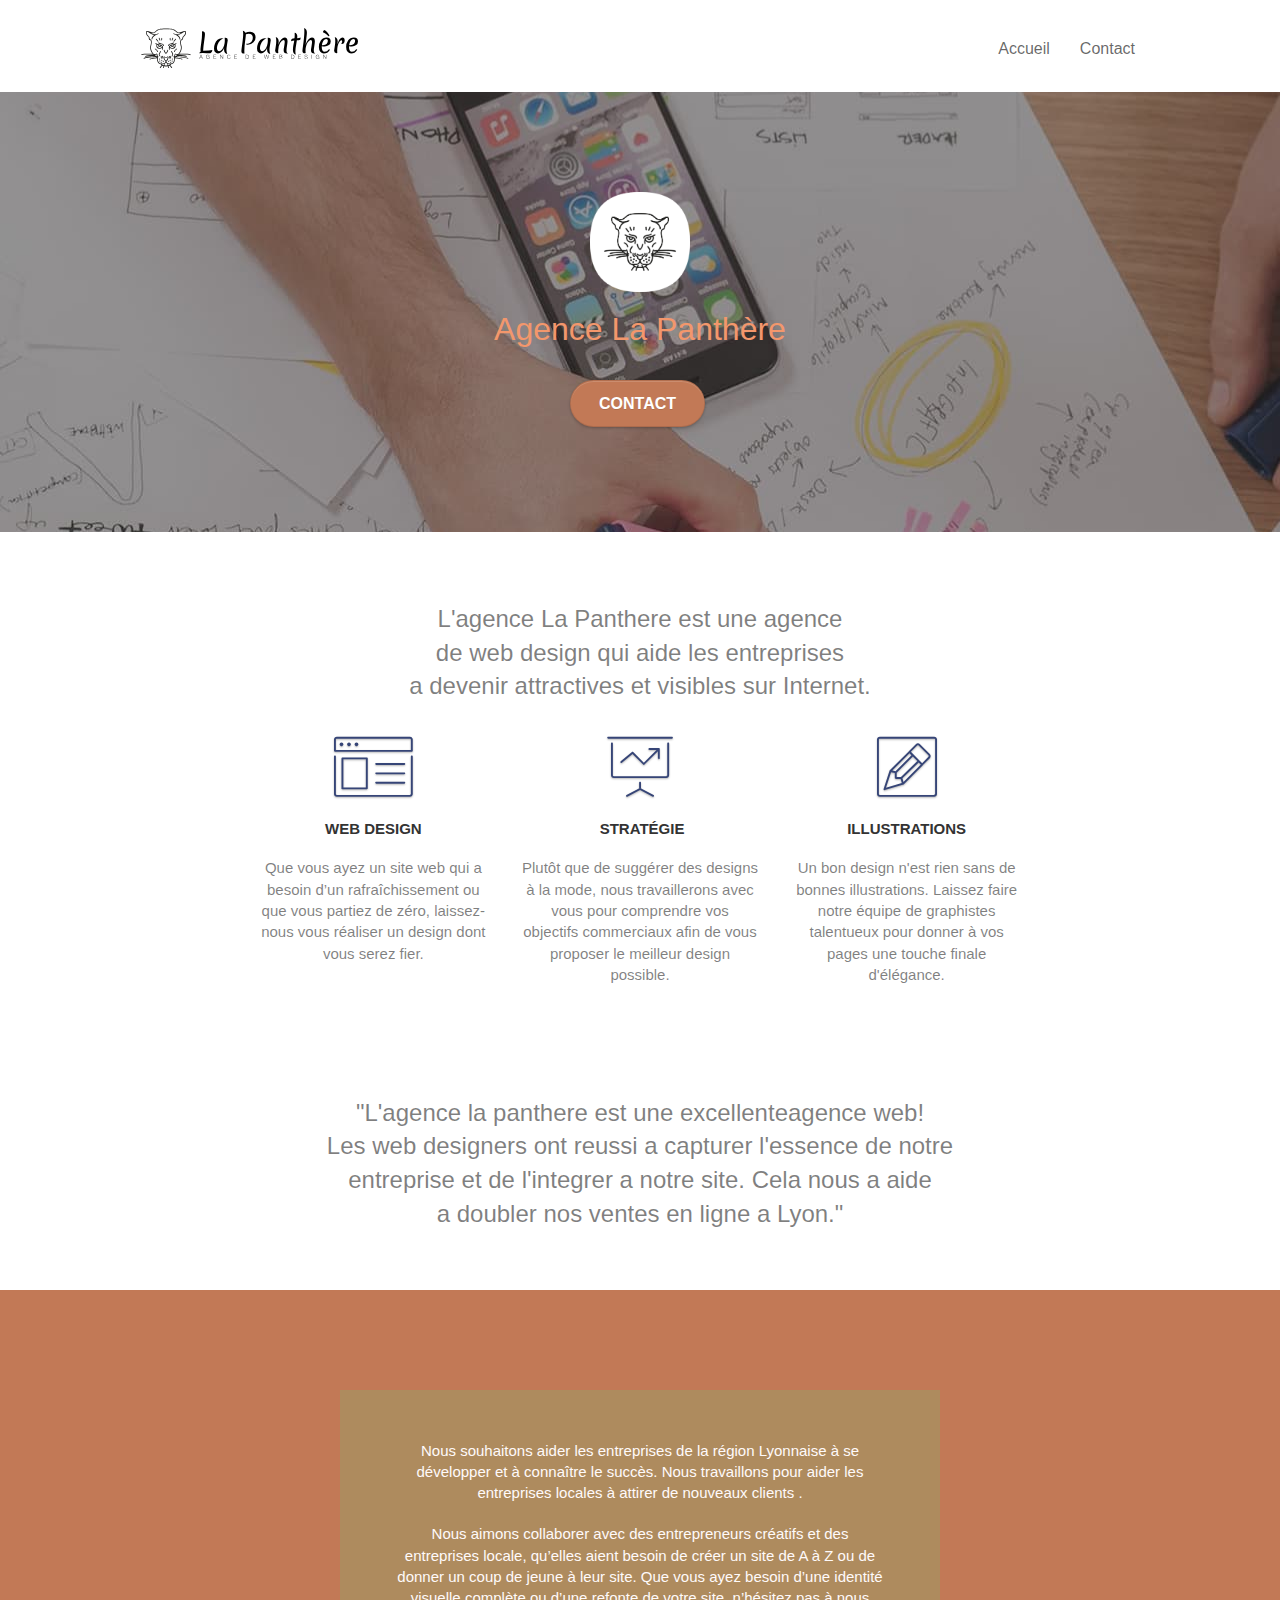
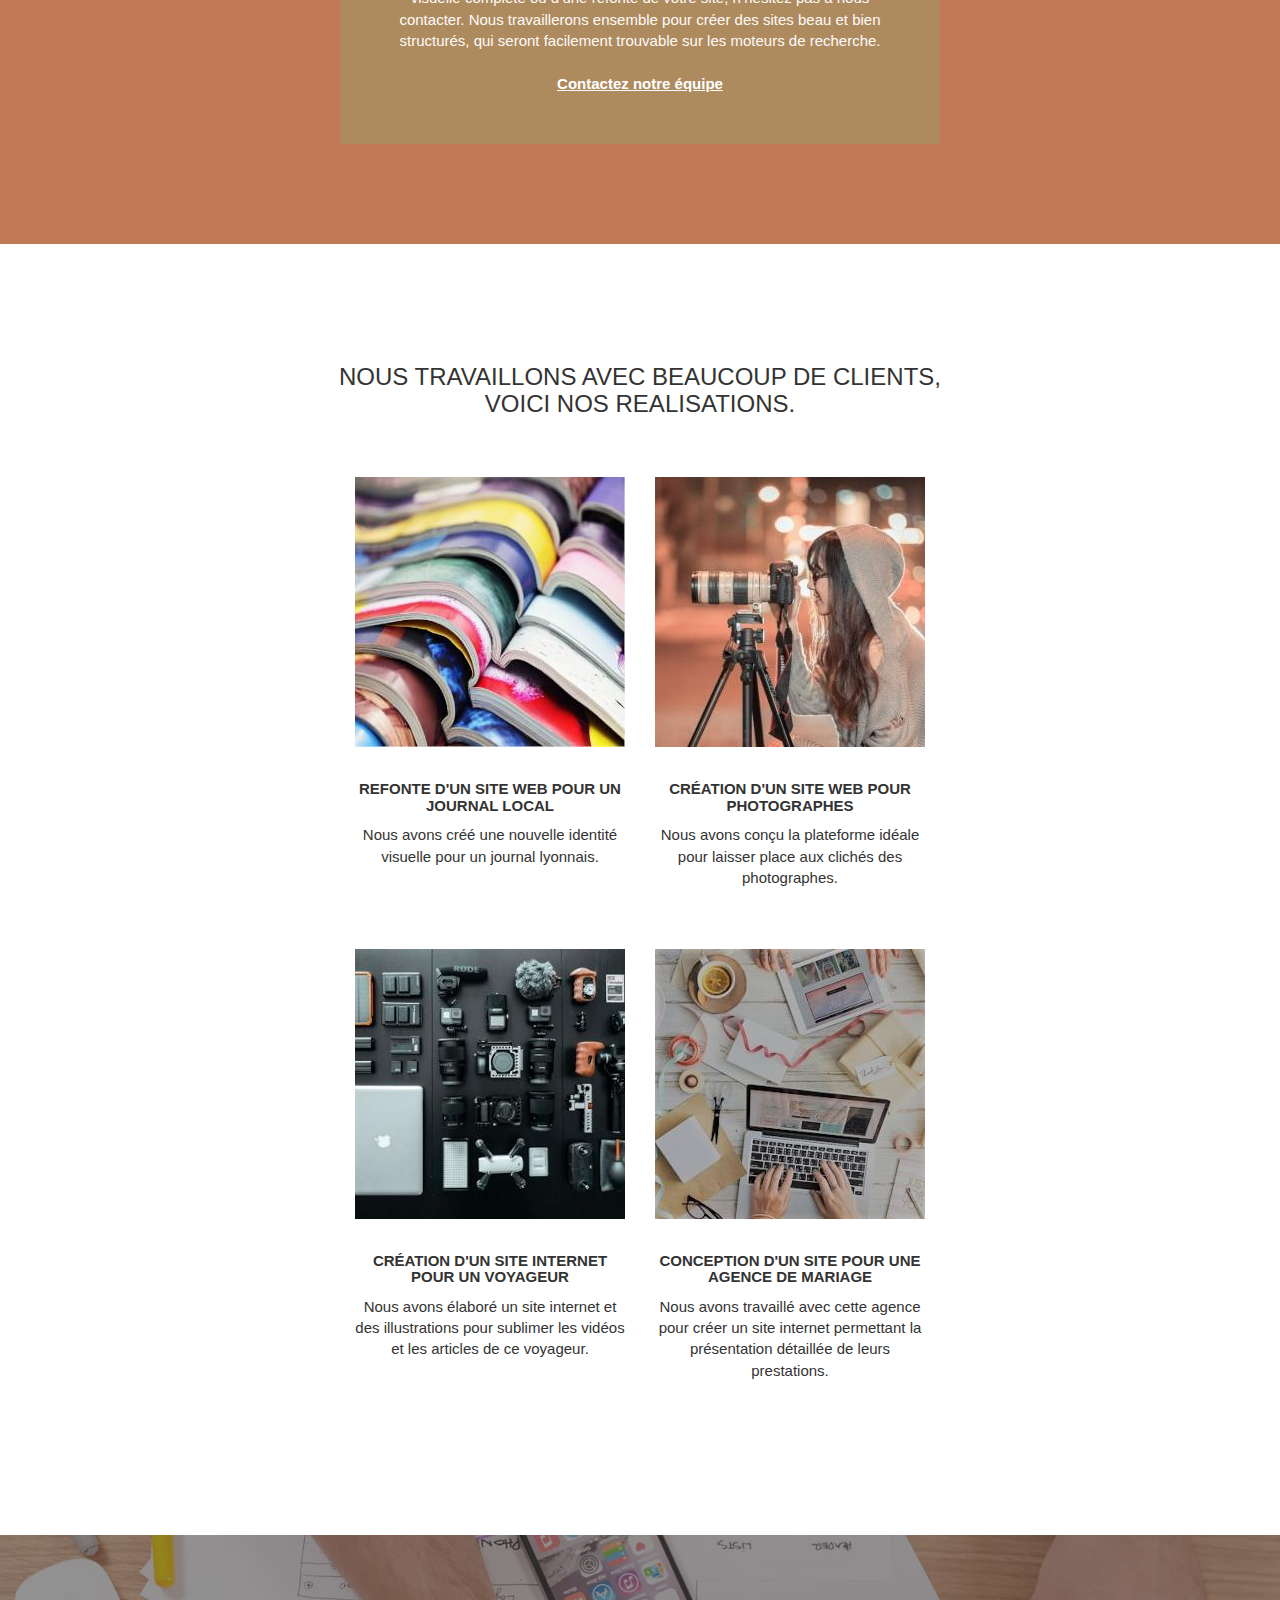
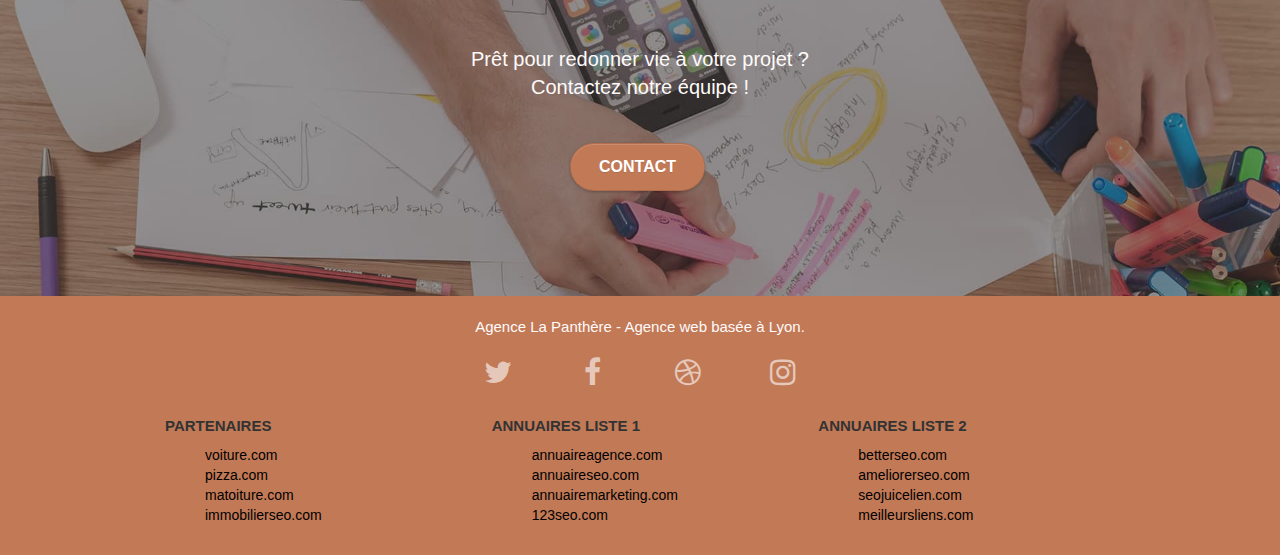
<file: index.html>
<!doctype html>
<html lang="fr">


<head>
	<title>La Panthère </title>
	<!--Meta Description-->
	<meta name="description" content="La Panthère est une entreprise de web design basée à Lyon.">
	<meta name="robots" content="all">
	<link rel="canonical" href="https://yilamad.github.io/yiP04lapanthere.io/">
	<meta charset="utf-8">
	<meta name="keywords" content="agence web design, Lyon ">
	<meta name="description" content="">
	<meta name="viewport" content="width=device-width, initial-scale=1.0, viewport-fit=cover">
	<link rel="shortcut icon" type="image/png" href="favicon.jpg">

	<link rel="stylesheet" type="text/css" href="./css/bootstrap.css">
	<link rel="stylesheet" type="text/css" href="style.css">
	<link rel="stylesheet" type="text/css" href="./css/font-awesome.css">
	<link rel="stylesheet" type="text/css" href="./css/et-line.css">


	<script src="./js/jquery-2.1.0.min.js"></script>
	<script src="./js/bootstrap.min.js" defer></script>
	<script src="./js/blocs.min.js" defer></script>
	<script src="./js/jquery.touchSwipe.js" defer></script>
	<script src="./js/gmaps.js"></script>

	<title>.</title>


	<!-- Analytics -->

	<!-- Analytics END -->

</head>

<body>
	<!-- Principal conteneur -->
	<main class="page-container">

		<!-- bloc-0 -->
		<section class="bloc bgc-white l-bloc " id="bloc-0">
			<div class="container bloc-sm">

				<nav class="navbar row">
					<div class="navbar-header">

						<a class="navbar-brand" href="https://yilamad.github.io/yiP04lapanthere.io/page2.html"><img
								src="img/agence-la-panthere-monochrome.svg" alt="agence web design, Lyon"
								height="40" /></a>

						<button id="nav-toggle" type="button" class="ui-navbar-toggle navbar-toggle"
							data-toggle="collapse" data-target=".navbar-1">
							<span class="sr-only">Toggle navigation</span><span class="icon-bar"></span><span
								class="icon-bar"></span><span class="icon-bar"></span>
						</button>
					</div>
					<div class="collapse navbar-collapse navbar-1 special-dropdown-nav">
						<ul class="site-navigation nav navbar-nav">
							<li>
								<a href="index.html">Accueil</a>
							</li>
							<li>
							</li>
							<li>
								<a href="page2.html">Contact</a>
							</li>
						</ul>
					</div>
				</nav>
			</div>
		</section>
		<!-- bloc-0 END -->

		<!-- bloc-1-presentation -->
		<section class="bloc bgc-dark-slate-blue bg-banniere d-bloc bg-t-edge bloc-bg-texture texture-paper b-parallax"
			id="bloc-1-hero">

			<div class="container bloc-lg">
				<div class="row tight-width-whitespace">
					<div class="col-sm-12">

						<img src="img/logo.png" class="center-block image-resize-mode" width="100"
							alt="Logo La Panthère" />
						<h1 class="text-center hero-bloc-text tc-white ">
							Agence La Panthère
						</h1>
						<div class="text-center">
							<a href="page2.html" class="btn btn-lg btn-clean btn-rd cta-hero btn-atomic-tangerine"
								id="cta-hero">Contact</a>
						</div>
					</div>
				</div>
			</div>
		</section>
		<!-- bloc-1-presentation END -->

		<!-- bloc-2-services -->
		<section class="bloc bgc-white l-bloc" id="bloc-2-services">
			<div class="container bloc-md">
				<div class="row">
					<div class="col-sm-12 text-center">
						<h2 class="img-replacement">L'agence La Panthere est une agence<br>
							de web design qui aide
							les entreprises<br> a devenir attractives et visibles sur Internet.</h2>

					</div>
				</div>
				<div class="row voffset-lg med-width-whitespace">
					<div class="col-sm-4">
						<div class="text-center">
							<span class="et-icon-browser sm-shadow icon-dark-slate-blue icons icon-lg"></span>
						</div>
						<h3 class="mg-md text-center">
							Web design
						</h3>
						<p class="text-center ">
							Que vous ayez un site web qui a besoin d&rsquo;un rafraîchissement ou que vous partiez de
							zéro, laissez-nous vous réaliser un design dont vous serez fier.
						</p>
					</div>
					<div class="col-sm-4">
						<div class="text-center">
							<span class="et-icon-presentation sm-shadow icon-dark-slate-blue icons icon-lg"></span>
						</div>
						<h3 class="mg-md text-center">
							&nbsp;Stratégie
						</h3>
						<p class="text-center ">
							Plutôt que de suggérer des designs à la mode, nous travaillerons avec vous pour comprendre
							vos objectifs commerciaux afin de vous proposer le meilleur design possible.<br>
						</p>
					</div>
					<div class="col-sm-4">
						<div class="text-center">
							<span class="et-icon-edit sm-shadow icon-dark-slate-blue icons icon-lg"></span>
						</div>
						<h3 class="mg-md text-center">
							Illustrations
						</h3>
						<p class="text-center ">
							Un bon design n'est rien sans de bonnes illustrations. Laissez faire notre équipe de
							graphistes talentueux pour donner à vos pages une touche finale d'élégance.
						</p>
					</div>
				</div>
				<div class="row voffset-lg voffset">
					<div class="col-xs-12 col-md-8 col-md-offset-2 text-center">
						<h2 class="img-replacement">"L'agence la panthere est une excellenteagence web! <br>
							Les web designers ont reussi a capturer l'essence de notre<br>
							entreprise et de l'integrer a notre site. Cela nous a aide<br> a
							doubler nos ventes en ligne a Lyon."
						</h2>

					</div>
				</div>
			</div>
		</section>
		<!-- bloc-2-services END -->

		<!-- bloc-3-what-i-do -->
		<section
			class="bloc tc-white bgc-atomic-tangerine bg-presentation d-bloc bloc-bg-texture texture-paper b-parallax"
			id="bloc-3-what-i-do">
			<div class="container bloc-lg">
				<div class="row tight-width-whitespace black-background">
					<div class="col-sm-12">
						<h2 class="mg-md text-center tc-white">
							Nous souhaitons aider les entreprises de la région Lyonnaise à se développer et à connaître
							le succès. Nous travaillons pour aider les entreprises locales à attirer de nouveaux clients
							.<br>
						</h2>
						<p class="text-center white">
							Nous aimons collaborer avec des entrepreneurs créatifs et des entreprises locale, qu’elles
							aient besoin de créer un site de A à Z ou de donner un coup de jeune à leur site. Que vous
							ayez besoin d’une identité visuelle complète ou d’une refonte de votre site, n’hésitez pas à
							nous contacter. Nous travaillerons ensemble pour créer des sites beau et bien structurés,
							qui seront facilement trouvable sur les moteurs de recherche. <br><br><a
								class="ltc-white bold-link" href="page2.html">Contactez notre équipe</a><br>
						</p>
					</div>
				</div>
			</div>
		</section>
		<!-- bloc-3-what-i-do END -->

		<!-- bloc-4-portfolio -->
		<section class="bloc bgc-white bg-lines-h2-bg bg-repeat l-bloc" id="bloc-4-portfolio">
			<div class="container bloc-lg">
				<div class="row">
					<div class="col-sm-12 text-center">
						<h3 class="img-replacement">Nous travaillons avec beaucoup de clients,<br>
							voici nos realisations.</h3>

					</div>
				</div>
				<div class="row tight-width-whitespace portfolio-row">
					<div class="col-sm-6">
						<a href="#" data-lightbox="img/1.jpg" data-gallery-id="gallery-1"
							data-caption="Refonte d'un site web pour un journal local" data-frame="snapshot-lb"><img
								src="img/img-compressed/1.jpg" alt="  image avec des journaux ouverts"
								class="img-responsive portfolio-thumb" /></a>
						<h3 class="mg-md text-center">
							Refonte d'un site web pour un journal local
						</h3>
						<p class="text-center">
							Nous avons créé une nouvelle identité visuelle pour un journal lyonnais.
						</p>
					</div>
					<div class="col-sm-6">
						<a href="#" data-lightbox="img/2.jpg" data-gallery-id="gallery-1"
							data-caption="Création d'un site web pour photographes" data-frame="snapshot-lb"><img
								src="img/img-compressed/2.jpg" class="img-responsive portfolio-thumb"
								alt="image d'une femme qui prend une photo la nuit." /></a>
						<h3 class="mg-md text-center">
							Création d'un site web pour photographes
						</h3>
						<p class="text-center">
							Nous avons conçu la plateforme idéale pour laisser place aux clichés des photographes.
						</p>
					</div>
				</div>
				<div class="row tight-width-whitespace portfolio-row">
					<div class="col-sm-6">
						<a href="#" data-lightbox="img/3.bmp" data-gallery-id="gallery-1"
							data-caption="Création d'un site internet pour un voyageur" data-frame="snapshot-lb"><img
								src="img/img-compressed/3.jpg" class="img-responsive portfolio-thumb" alt=" Photo avec du materiel photo et informatique
								." /></a>
						<h3 class="mg-md text-center">
							Création d'un site internet pour un voyageur
						</h3>
						<p class="text-center">
							Nous avons élaboré un site internet et des illustrations pour sublimer les vidéos et les
							articles de ce voyageur.
						</p>
					</div>
					<div class="col-sm-6">
						<a href="#" data-lightbox="img/4.bmp" data-gallery-id="gallery-1"
							data-caption="Conception d'un site pour une agence de mariage" data-frame="snapshot-lb"><img
								src="img/img-compressed/4.jpg" class="img-responsive portfolio-thumb"
								alt="Mains qui tapent sur un clavier d'ordinateur avec des cadeaux et des rubans" /></a>
						<h3 class="mg-md text-center">
							Conception d'un site pour une agence de mariage
						</h3>
						<p class="text-center">
							Nous avons travaillé avec cette agence pour créer un site internet permettant la
							présentation détaillée de leurs prestations.
						</p>
					</div>
				</div>
			</div>
		</section>
		<!-- bloc-4-portfolio END -->

		<!-- bloc-5-cta -->
		<section class="bloc bgc-dark-slate-blue bg-banniere d-bloc bloc-bg-texture texture-paper" id="bloc-5-cta">
			<div class="container bloc-lg">
				<div class="row">
					<h2 class="mg-md text-center tc-white h2-section5">
						Prêt pour redonner vie à votre projet ?<br>Contactez notre équipe !
					</h2>
					<div class="col-sm-12 text-center">
						<a href="page2.html"
							class="btn btn-atomic-tangerine btn-clean btn-rd btn-lg cta-hero">Contact</a>
					</div>
				</div>
			</div>
		</section>
		<!-- bloc-5-cta END -->


	</main>
	<!-- Footer - bloc-8 -->
	<div class="bloc bgc-atomic-tangerine d-bloc" id="bloc-8">
		<div class="container bloc-sm">
			<div class="row">
				<div class="col-sm-12">
					<p class="text-center white">
						Agence La Panthère - Agence web basée à Lyon.<br>
					</p>
					<div class="row row-no-gutters social">
						<div class="col-sm-3">
							<div class="text-center">
								<a class="social" href="index.html"><span class="fa fa-twitter icon-md"></span></a>
							</div>
						</div>
						<div class="col-sm-3">
							<div class="text-center">
								<a class="social" href="index.html"><span class="fa fa-facebook icon-md"></span></a>
							</div>
						</div>
						<div class="col-sm-3">
							<div class="text-center">
								<a class="social" href="index.html"><span class="fa fa-dribbble icon-md"></span></a>
							</div>
						</div>
						<div class="col-sm-3">
							<div class="text-center">
								<a class="social" href="index.html"><span class="fa fa-instagram icon-md"></span></a>
							</div>
						</div>

					</div>
					<div class="row-footer">
						<div class="col-sm-4">
							<h3>Partenaires</h3>
							<ul>
								<li class="footer-link"><a href="voiture.com">voiture.com</a></li>
								<li class="footer-link"><a href="pizza.com">pizza.com</a></li>
								<li class="footer-link"><a href="matoiture.com">matoiture.com</a></li>
								<li class="footer-link"><a href="immobilierseo.com">immobilierseo.com</a></li>
							</ul>
						</div>
						<div class="col-sm-4">
							<h3> Annuaires liste 1</h3>
							<ul>
								<li class="footer-link"><a href="annuaireagence.com">annuaireagence.com</a></li>
								<li class="footer-link"><a href="annuaireseo.com">annuaireseo.com</a></li>
								<li class="footer-link"><a href="annuairemarketing.com">annuairemarketing.com</a>
								</li>
								<li class="footer-link"><a href="123seoture.com">123seo.com</a></li>

							</ul>
						</div>
						<div class="col-sm-4">
							<h3> Annuaires liste 2</h3>
							<ul>
								<li class="footer-link"><a href="betterseo.com">betterseo.com</a></li>
								<li class="footer-link"><a href="ameliorerseo.com">ameliorerseo.com</a></li>
								<li class="footer-link"><a href="seojuicelien.com">seojuicelien.com</a></li>
								<li class="footer-link"><a href="meilleursliens.com">meilleursliens.com</a></li>

							</ul>
						</div>
					</div>
				</div>
			</div>
		</div>
	</div>
	<!-- Footer - bloc-8 END -->

	<!-- Principal conteneur END -->


</body>

</html>
</file>
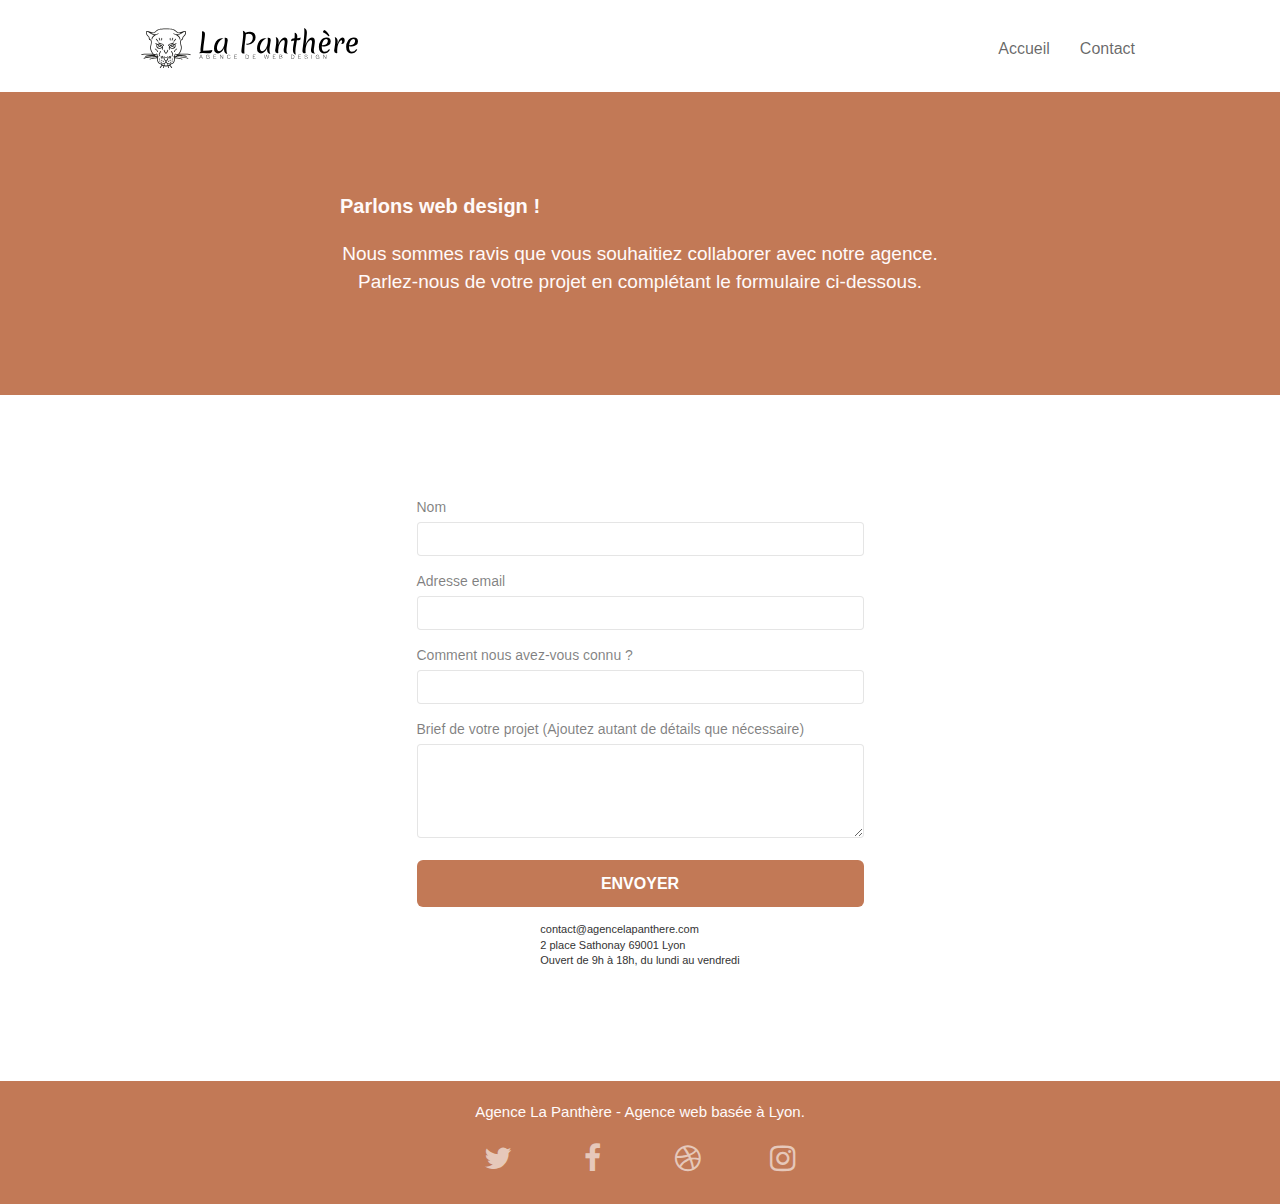
<file: page2.html>
<!doctype html>
<html lang="fr">

<head>
	<meta name="description" content="La Panthère est une entreprise de web design basée à Lyon.">
	<meta name="robots" content="all">
	<link rel="canonical" href="https://yilamad.github.io/yiP04lapanthere.io/page2.html">
	<meta charset="utf-8">
	<meta name="keywords" content="">
	<meta name="description" content="">
	<meta name="viewport" content="width=device-width, initial-scale=1.0, viewport-fit=cover">
	<link rel="shortcut icon" type="image/png" href="favicon.jpg">

	<link rel="stylesheet" type="text/css" href="./css/bootstrap.min.css">
	<link rel="stylesheet" type="text/css" href="style.css">
	<link rel="stylesheet" type="text/css" href="./css/font-awesome.min.css">
	<link rel="stylesheet" type="text/css" href="./css/et-line.min.css">


	<script src="./js/jquery-2.1.0.min.js"></script>
	<script src="./js/bootstrap.min.js" defer></script>
	<script src="./js/blocs.min.js" defer></script>
	<script src="./js/jqBootstrapValidation.js"></script>
	<script src="./js/formHandler.js"></script>
	<title>Contact</title>


	<!-- Analytics -->

	<!-- Analytics END -->

</head>

<body>
	<!-- Principal conteneur -->
	<main class="page-container">

		<!-- bloc-0 -->
		<section class="bloc bgc-white l-bloc " id="bloc-0">
			<div class="container bloc-sm">
				<nav class="navbar row">
					<div class="navbar-header">
						<a class="navbar-brand" href="index.html"><img src="img/agence-la-panthere-monochrome.svg"
								alt="atlanta web design logo" height="40" /></a>
						<button id="nav-toggle" type="button" class="ui-navbar-toggle navbar-toggle"
							data-toggle="collapse" data-target=".navbar-1">
							<span class="sr-only">Toggle navigation</span><span class="icon-bar"></span><span
								class="icon-bar"></span><span class="icon-bar"></span>
						</button>
					</div>
					<div class="collapse navbar-collapse navbar-1 special-dropdown-nav">
						<ul class="site-navigation nav navbar-nav">
							<li>
								<a href="index.html">Accueil</a>
							</li>
							<li>
							</li>
							<li>
								<a href="page2.html">Contact</a>
							</li>
						</ul>
					</div>
				</nav>
			</div>
		</section>
		<!-- bloc-0 END -->

		<!-- bloc-6 -->
		<section class="bloc bg-dots-bg bg-repeat bgc-atomic-tangerine d-bloc bloc-bg-texture texture-paper"
			id="bloc-6">
			<div class="container bloc-lg ">
				<div class="row ">
					<div class="col-sm-12">
						<h2 class="page2-text-bloc">
							Parlons web design !
						</h2>
						<p class="text-center mg-lg tc-white tight-width-whitespace">
							Nous sommes ravis que vous souhaitiez collaborer avec notre agence.<br>
							Parlez-nous de votre projet en complétant le formulaire ci-dessous.
						</p>
					</div>
				</div>
			</div>
		</section>
		<!-- bloc-6 END -->

		<!-- bloc-7 -->
		<section class="bloc bgc-white l-bloc" id="bloc-7">
			<div class="container bloc-lg">
				<div class="row flex-contact">
					<div class="col-sm-6 ">
						<form id="form_1" novalidate success-msg="Your message has been sent."
							fail-msg="Sorry it seems that our mail server is not responding, Sorry for the inconvenience!">
							<div class="form-group">
								<label>
									Nom
								</label>
								<input id="name" class="form-control" required />
							</div>
							<div class="form-group">
								<label>
									Adresse email
								</label>
								<input id="email" class="form-control" type="email" required />
							</div>
							<div class="form-group">
								<label>
									Comment nous avez-vous connu ?
								</label>
								<input class="form-control" type="email" required id="input_504" />
							</div>
							<div class="form-group">
								<label>
									Brief de votre projet (Ajoutez autant de détails que nécessaire)<br>
								</label><textarea id="message" class="form-control" rows="4" cols="50"
									required></textarea>
							</div>
							<button class="bloc-button btn btn-lg btn-block cta-hero btn-atomic-tangerine"
								type="submit">
								Envoyer
							</button>
						</form>
					</div>
					<div class="col-sm-6">
						<p>
							contact@agencelapanthere.com<br>2 place Sathonay 69001 Lyon<br>Ouvert de 9h à 18h, du lundi
							au vendredi<br>
						</p>
					</div>
				</div>
			</div>
		</section>
		<!-- bloc-7 END -->

		<!-- ScrollToTop Button -->
		<a class="bloc-button btn btn-d scrollToTop" onclick="scrollToTarget('1')"><span
				class="fa fa-chevron-up"></span></a>
		<!-- ScrollToTop Button END-->



	</main>
	<!-- Footer - bloc-8 -->
	<div class="bloc bgc-atomic-tangerine d-bloc" id="bloc-8">
		<div class="container bloc-sm">
			<div class="row">
				<div class="col-sm-12">
					<p class="text-center white">
						Agence La Panthère - Agence web basée à Lyon.<br>
					</p>
					<div class="row row-no-gutters social">
						<div class="col-sm-3">
							<div class="text-center">
								<a class="social" href="index.html"><span class="fa fa-twitter icon-md"></span></a>
							</div>
						</div>
						<div class="col-sm-3">
							<div class="text-center">
								<a class="social" href="index.html"><span class="fa fa-facebook icon-md"></span></a>
							</div>
						</div>
						<div class="col-sm-3">
							<div class="text-center">
								<a class="social" href="index.html"><span class="fa fa-dribbble icon-md"></span></a>
							</div>
						</div>
						<div class="col-sm-3">
							<div class="text-center">
								<a class="social" href="index.html"><span class="fa fa-instagram icon-md"></span></a>
							</div>
						</div>
					</div>
				</div>
			</div>
		</div>
	</div>
	<!-- Footer - bloc-8 END -->

	<!-- Principal conteneur END -->


</body>

</html>
</file>
<file: style.css>
body {
    margin: 0;
    padding: 0;
    background: #FFF;
    overflow-x: hidden;
    -webkit-font-smoothing: antialiased;
    -moz-osx-font-smoothing: grayscale;
}

a,
button {
    transition: all .3s ease-in-out;
    outline: none !important;
}

a:hover {
    text-decoration: none;
    cursor: pointer;
}

#page-loading-blocs-notifaction {
    position: fixed;
    top: 0;
    bottom: 0;
    width: 100%;
    z-index: 100000;
    background: #FFFFFF url("img/pageload-spinner.gif") no-repeat center center;
}

.bloc {
    width: 100%;
    clear: both;
    background: 50% 50% no-repeat;
    padding: 0 50px;
    -webkit-background-size: cover;
    -moz-background-size: cover;
    -o-background-size: cover;
    background-size: cover;
    position: relative;
}

.bloc .container {
    padding-left: 0;
    padding-right: 0;
}

.bloc-lg {
    padding: 100px 50px;
}

.bloc-md {
    padding: 50px;
}

.bloc-sm {
    padding: 20px 50px;
}

.bg-center,
.bg-l-edge,
.bg-r-edge,
.bg-t-edge,
.bg-b-edge,
.bg-tl-edge,
.bg-bl-edge,
.bg-tr-edge,
.bg-br-edge,
.bg-repeat {
    -webkit-background-size: auto !important;
    -moz-background-size: auto !important;
    -o-background-size: auto !important;
    background-size: auto !important;
}

.bg-repeat {
    background: repeat;
}

.bg-t-edge {
    background: top no-repeat;
}

.bloc-bg-texture::before {
    content: "";
    background-size: 2px 2px;
    position: absolute;
    top: 0;
    bottom: 0;
    left: 0;
    right: 0;
}

/*.texture-paper::before {
    background: url("img/texture-paper.png");
    background-size: 280px 280px;
}
*/
.b-parallax {
    background-attachment: fixed;
}

.d-bloc {
    color: rgba(255, 255, 255, .7);
}

.d-bloc button:hover {
    color: rgba(255, 255, 255, .9);
}

.d-bloc .icon-round,
.d-bloc .icon-square,
.d-bloc .icon-rounded,
.d-bloc .icon-semi-rounded-a,
.d-bloc .icon-semi-rounded-b {
    border-color: rgba(255, 255, 255, .9);
}

.d-bloc .divider-h span {
    border-color: rgba(255, 255, 255, .2);
}

.d-bloc .a-btn,
.d-bloc .navbar a,
.d-bloc .navbar-brand,
.d-bloc a .icon-sm,
.d-bloc a .icon-md,
.d-bloc a .icon-lg,
.d-bloc a .icon-xl,
.d-bloc h1 a,
.d-bloc h2 a,
.d-bloc h3 a,
.d-bloc h4 a,
.d-bloc h5 a,
.d-bloc h6 a,
.d-bloc p a {
    color: rgba(255, 255, 255, .6);
}

.d-bloc .a-btn:hover,
.d-bloc .navbar a:hover,
.d-bloc .navbar-brand:hover,
.d-bloc a:hover .icon-sm,
.d-bloc a:hover .icon-md,
.d-bloc a:hover .icon-lg,
.d-bloc a:hover .icon-xl,
.d-bloc h1 a:hover,
.d-bloc h2 a:hover,
.d-bloc h3 a:hover,
.d-bloc h4 a:hover,
.d-bloc h5 a:hover,
.d-bloc h6 a:hover,
.d-bloc p a:hover {
    color: rgba(255, 255, 255, 1);
}

.d-bloc .navbar-toggle .icon-bar {
    background: rgba(255, 255, 255, 1);
}

.d-bloc .btn-wire,
.d-bloc .btn-wire:hover {
    color: rgba(255, 255, 255, 1);
    border-color: rgba(255, 255, 255, 1);
}

.d-bloc .panel {
    color: rgba(0, 0, 0, .5);
}

.d-bloc .panel button:hover {
    color: rgba(0, 0, 0, .7);
}

.d-bloc .panel icon {
    border-color: rgba(0, 0, 0, .7);
}

.d-bloc .panel .divider-h span {
    border-color: rgba(0, 0, 0, .1);
}

.d-bloc .panel .a-btn {
    color: rgba(0, 0, 0, .6);
}

.d-bloc .panel .a-btn:hover {
    color: rgba(0, 0, 0, 1);
}

.d-bloc .panel .btn-wire,
.d-bloc .panel .btn-wire:hover {
    color: rgba(0, 0, 0, .7);
    border-color: rgba(0, 0, 0, .3);
}

.d-bloc .panel,
.l-bloc {
    color: rgba(0, 0, 0, .5);
}

.d-bloc .panel button:hover,
.l-bloc button:hover {
    color: rgba(0, 0, 0, .7);
}

.l-bloc .icon-round,
.l-bloc .icon-square,
.l-bloc .icon-rounded,
.l-bloc .icon-semi-rounded-a,
.l-bloc .icon-semi-rounded-b {
    border-color: rgba(0, 0, 0, .7);
}

.d-bloc .panel .divider-h span,
.l-bloc .divider-h span {
    border-color: rgba(0, 0, 0, .1);
}

.d-bloc .panel .a-btn,
.l-bloc .a-btn,
.l-bloc .navbar a,
.l-bloc .navbar-brand,
.l-bloc a .icon-sm,
.l-bloc a .icon-md,
.l-bloc a .icon-lg,
.l-bloc a .icon-xl,
.l-bloc h1 a,
.l-bloc h2 a,
.l-bloc h3 a,
.l-bloc h4 a,
.l-bloc h5 a,
.l-bloc h6 a,
.l-bloc p a {
    color: rgba(0, 0, 0, .6);
}

.d-bloc .panel .a-btn:hover,
.l-bloc .a-btn:hover,
.l-bloc .navbar a:hover,
.l-bloc .navbar-brand:hover,
.l-bloc a:hover .icon-sm,
.l-bloc a:hover .icon-md,
.l-bloc a:hover .icon-lg,
.l-bloc a:hover .icon-xl,
.l-bloc h1 a:hover,
.l-bloc h2 a:hover,
.l-bloc h3 a:hover,
.l-bloc h4 a:hover,
.l-bloc h5 a:hover,
.l-bloc h6 a:hover,
.l-bloc p a:hover {
    color: rgba(0, 0, 0, 1);
}

.l-bloc .navbar-toggle .icon-bar {
    color: rgba(0, 0, 0, .6);
}

.d-bloc .panel .btn-wire,
.d-bloc .panel .btn-wire:hover,
.l-bloc .btn-wire,
.l-bloc .btn-wire:hover {
    color: rgba(0, 0, 0, .7);
    border-color: rgba(0, 0, 0, .3);
}

.voffset {
    margin-top: 30px;
}

.voffset-lg {
    margin-top: 80px;
}

.row-no-gutters {
    margin-right: 0;
    margin-left: 0;
}

.row.row-no-gutters>[class^="col-"],
.row.row-no-gutters>[class*=" col-"] {
    padding-right: 0;
    padding-left: 0;
}

#bloc-1-hero h1 {
    font-size: 32px;
}

.navbar {
    margin-bottom: 0;
    z-index: 1;
}

.navbar-brand {
    height: auto;
    padding: 3px 15px;
    font-size: 25px;
    font-weight: normal;
    font-weight: 600;
    line-height: 44px;
}

.navbar-brand img {
    max-height: 200px;
    margin: 0 5px 0 0;
    display: inline;
}

.navbar-brand img[src$=svg] {
    min-width: 100px;
}

.nav-center .navbar-brand img {
    margin: 0;
}

.navbar .nav {
    padding-top: 2px;
    margin-right: -16px;
    float: right;
    z-index: 1;
}

.nav>li {
    float: left;
    margin-top: 4px;
    font-size: 16px;
}

.navbar-nav .open .dropdown-menu>li>a {
    text-align: inherit;
}

.nav>li a:hover,
.nav>li a:focus {
    background: transparent;
}

.navbar-toggle {
    margin: 10px 10px 0 0;
    border: 0px;
}

.navbar-toggle:hover {
    background: transparent !important;
}

.navbar-toggle .icon-bar {
    background-color: rgba(0, 0, 0, .5);
    width: 26px;
}

.nav-invert .navbar .nav {
    float: left;
}

.nav-invert .navbar-header,
.nav-invert .navbar-brand {
    float: right;
    position: relative;
    z-index: 2;
}

@media (min-width: 768px) {
    .site-navigation {
        position: absolute;
        top: 50%;
        right: 20px;
        transform: translate(0, -50%);
        -webkit-transform: translateY(-50%);
    }

    .nav>li .dropdown-menu a,
    .nav>li .dropdown-menu a:hover {
        color: #484848;
    }

    .nav-invert .site-navigation {
        left: 0;
        right: 0;
    }

    .nav-center {
        text-align: center;
    }

    .nav-center .navbar-header {
        width: 100%;
    }

    .nav-center .navbar-header,
    .nav-center .navbar-brand,
    .nav-center .nav>li {
        float: none;
        display: inline-block;
    }

    .nav-center .site-navigation {
        position: relative;
        width: 100%;
        right: 0;
        margin-right: 0px;
        margin-top: 20px;
    }

    .nav-center.mini-nav .navbar-toggle {
        float: none;
        margin: 10px auto 0;
    }
}

.nav>li>.dropdown a {
    background: none !important;
    display: block;
    padding: 14px 15px;
}

nav .caret {
    margin: 0 5px;
}

.dropdown-menu .dropdown-menu {
    top: -8px;
    left: 100%;
}

.dropdown-menu .dropmenu-flow-right {
    top: 100%;
    left: 0;
    margin-left: -1px;
    border-top-left-radius: 0;
    border-top-right-radius: 0;
}

.dropdown-menu .dropdown span {
    border: 4px solid black;
    border-top-color: transparent;
    border-right-color: transparent;
    border-bottom-color: transparent;
    margin: 6px -5px 0 0 !important;
    float: right;
}

.mg-md {
    margin-top: 10px;
    margin-bottom: 20px;
}

.mg-lg {
    margin-top: 10px;
    margin-bottom: 40px;
}

.btn {
    margin: 0 5px 5px 0;
}

.btn.pull-right {
    margin: 0 0 5px 5px;
}

.btn-d,
.btn-d:hover,
.btn-d:focus {
    color: #FFF;
    background: rgba(0, 0, 0, .3);
}

button {
    outline: none !important;
}

.btn-rd {
    border-radius: 40px;
}

.btn-clean {
    border: 1px solid rgba(0, 0, 0, .08);
    border-bottom-color: rgba(0, 0, 0, .1);
    text-shadow: 0 1px 0 rgba(0, 0, 1, .1);
    box-shadow: 0 1px 3px rgba(0, 0, 1, .25), inset 0 1px 0 0 rgba(255, 255, 255, .15);
}

.icon-md {
    font-size: 30px !important;
}

.icon-lg {
    font-size: 60px !important;
}

.sm-shadow {
    text-shadow: 0 1px 2px rgba(0, 0, 0, .3);
}

.panel-sq,
.panel-sq .panel-heading,
.panel-sq .panel-footer {
    border-radius: 0;
}

.panel-rd {
    border-radius: 30px;
}

.panel-rd .panel-heading {
    border-radius: 29px 29px 0 0;
}

.panel-rd .panel-footer {
    border-radius: 0 0 29px 29px;
}

.form-control {
    border-color: rgba(0, 0, 0, .1);
    box-shadow: none;
}

.scrollToTop {
    width: 40px;
    height: 40px;
    position: fixed;
    bottom: 20px;
    right: 20px;
    opacity: 0;
    z-index: 500;
    transition: all .3s ease-in-out;
}

.scrollToTop span {
    margin-top: 6px;
}

.showScrollTop {
    font-size: 14px;
    opacity: 1;
}

a[data-lightbox] {
    position: relative;
    display: block;
    text-align: center;
}

a[data-lightbox]:hover::before {
    content: "+";
    font-family: "HelveticaNeue-Light", "Helvetica Neue Light", "Helvetica Neue", Helvetica, Arial;
    font-size: 32px;
    width: 50px;
    height: 50px;
    margin-left: -25px;
    border-radius: 50%;
    background: rgba(0, 0, 0, .6);
    color: #FFF;
    font-weight: 100;
    z-index: 1;
    position: absolute;
    top: 50%;
    transform: translateY(-50%);
    -webkit-transform: translateY(-50%);
}

a[data-lightbox]:hover img {
    opacity: 0.6;
    -webkit-animation-fill-mode: none;
    animation-fill-mode: none;
}

#lightbox-modal {
    display: flex;
    align-items: center;
}

#lightbox-modal .modal-dialog {
    width: 90%;
    max-width: 900px;
    margin: 0 auto 0;
}

#lightbox-modal .modal-dialog img {
    max-height: 90vh;
    margin: 0 auto;
}

.lightbox-caption {
    padding: 20px;
    color: #FFF;
    background: rgba(0, 0, 0, .5);
    position: absolute;
    left: 15px;
    right: 15px;
    bottom: 5px;
}

.close-lightbox {
    color: #FFF;
    font-size: 30px;
    position: absolute;
    top: 20px;
    right: 20px;
    z-index: 20;
    background: rgba(0, 0, 0, .5);
    border: none;
    line-height: 30px;
    padding: 0 9px 5px;
    opacity: 0.3;
}

.close-lightbox:hover,
.next-lightbox:hover,
.prev-lightbox:hover {
    opacity: 1.0;
    color: #FFF;
}

.next-lightbox,
.prev-lightbox {
    font-size: 20px;
    color: rgba(255, 255, 255, .9);
    background: rgba(0, 0, 0, .5);
    transition: all .2s ease-in-out;
    position: absolute;
    top: 45%;
    z-index: 1;
    opacity: 0.4;
}

.next-lightbox {
    padding: 6px 8px 1px 13px;
    right: 25px;
}

.prev-lightbox {
    padding: 6px 13px 1px 10px;
    left: 25px;
}

.snapshot-lb .modal-body {
    padding-bottom: 45px;
}

.snapshot-lb .lightbox-caption {
    padding: 0;
    color: rgba(0, 0, 0, .5);
    background: none;
}

h1,
h2,
h3,
h4,
h5,
h6,
p,
label,
.btn,
a {
    font-family: "helvetica";
    font-weight: 400;
    /*color: #575757 !important;*/
}

.container {
    max-width: 1000px;
}

.hero-bloc-text {
    font-size: 38px;
}

.hero-bloc-text-sub {
    font-size: 36px;
}

.statement-bloc-text {
    line-height: 26px;
    font-style: italic;
    font-size: 20px;
    text-align: center;
    font-weight: lighter;
    max-width: 520px;
    margin: auto auto auto auto;
}

p {
    font-size: 11px;
}

.tight-width-whitespace {
    max-width: 600px;
    margin: auto auto auto auto;
}

.h1 {
    font-size: 20px;
    font-family: "Open Sans";
}

.cta-hero {
    margin-top: 22px;
    color: #FFFFFF !important;
    text-transform: uppercase;
    padding: 12px 28px 12px 28px;
    font-size: 16px;
    font-weight: 700;
}

.social {
    max-width: 400px;
    margin: auto;
    padding: 10px;
}

h2 {
    font-size: 22px;
    line-height: 1.4em;
}

h3 {
    font-size: 15px;
    text-transform: uppercase;
    font-weight: 700;
    color: #333333 !important;
}

.med-width-whitespace {
    max-width: 800px;
    margin: auto auto auto auto;
    box-shadow: 0px 0px 0px #000000;
}

/*h1 {
    color: #333333 !important;
}
*/
h4 {
    color: #333333 !important;
}

.icons {
    margin-bottom: 14px;
    margin-top: 24px;
}

.white {
    color: #FFFAFA !important;
}

.portfolio-thumb {
    margin-bottom: 24px;
}

.portfolio-row {
    margin-bottom: 44px;
    margin-top: 50px;
}

.avatar {
    box-shadow: 0px 4px 9px rgba(0, 0, 0, 0.3);
}

.black-background {
    background-color: rgba(165, 147, 99, 0.7);
    padding: 40px 40px 40px 40px;
}

.bold-link {
    font-weight: 900;
    text-decoration: underline !important;
}

.bgc-white {
    background-color: #FFFFFF;
}

.bgc-dark-slate-blue {
    background-color: #364577;
}

.bgc-atomic-tangerine {
    background-color: #c27956;
}

.tc-white {
    color: #FFFAFA;

}

.btn-atomic-tangerine {
    background: #c27956;
    color: #FFFFFF !important;
}

.btn-atomic-tangerine:hover {
    background: #F3976C !important;
    color: #FFFFFF !important;
}

.ltc-white {
    color: #FFFFFF !important;
}

.ltc-white:hover {
    color: #cccccc !important;
}

.ltc-atomic-tangerine {
    color: #F3976C !important;
}

.ltc-atomic-tangerine:hover {
    color: #c27956 !important;
}

.icon-dark-slate-blue {
    color: #364577 !important;
    border-color: #364577 !important;
}

/*.bg-dots-bg {
    background-image: url("img/dots-bg.png");
}

.bg-lines-h2-bg {
    background-image: url("img/lines-h2-bg.png");
}
*/
.bg-banniere {
    background-image: url("img/agence-la-pantheresquooosh.jpg");
}

/*IMG JPG CONVERTED*/
.bg-presentation {
    background-image: url("img/image-de-presentation.jpg");
}



@media (max-width: 1024px) {
    .bloc {
        padding-left: 20px;
        padding-right: 20px;
    }

    .bloc.full-width-bloc,
    .bloc-tile-2.full-width-bloc .container,
    .bloc-tile-3.full-width-bloc .container,
    .bloc-tile-4.full-width-bloc .container {
        padding-left: 0;
        padding-right: 0;
    }
}

@media (max-width: 992px) and (min-width: 768px) {
    .navbar .nav {
        max-width: 80%
    }

    .nav-center.navbar .nav {
        max-width: 100%
    }
}

@media only screen and (min-device-width: 768px) and (max-device-width: 1024px) and (orientation: landscape) {
    .b-parallax {
        background-attachment: scroll;
    }
}

@media only screen and (min-device-width: 1024px) and (max-device-width: 1366px) and (-webkit-min-device-pixel-ratio: 1.5) {
    .b-parallax {
        background-attachment: scroll;
    }
}

@media (max-width: 991px) {
    .container {
        width: 100%;
    }

    .b-parallax {
        background-attachment: scroll;
    }

    .page-container,
    #hero-bloc {
        overflow-x: hidden;
        position: relative;
    }

    .bloc {
        padding-left: constant(safe-area-inset-left);
        padding-right: constant(safe-area-inset-right);
    }

    .bloc-group,
    .bloc-group .bloc {
        display: block;
        width: 100%;
    }

    .bloc-fill-screen .fill-bloc-top-edge,
    .bloc-fill-screen .fill-bloc-bottom-edge {
        padding: 0 20px;
        padding-left: constant(safe-area-inset-left);
        padding-right: constant(safe-area-inset-right);
    }
}

@media (max-width: 767px) {
    .page-container {
        overflow-x: hidden;
        position: relative;
    }

    h1,
    h2,
    h3,
    h4,
    h5,
    h6,
    p,
    #disqus_thread {
        padding-left: 10px !important;
        padding-right: 10px !important;
    }

    .b-parallax {
        background-attachment: scroll;
    }

    .navbar .nav {
        padding-top: 0;
        border-top: 1px solid rgba(0, 0, 0, .2);
        float: none !important;
    }

    .navbar.row {
        margin-left: 0;
        margin-right: 0;
    }

    .site-navigation {
        position: inherit;
        transform: none;
        -webkit-transform: none;
        -ms-transform: none;
    }

    .nav>li {
        margin-top: 0;
        border-bottom: 1px solid rgba(0, 0, 0, .1);
        background: rgba(0, 0, 0, .05);
        text-align: left;
        padding-left: 15px;
        width: 100%;
    }

    .nav>li:hover {
        background: rgba(0, 0, 0, .08);
    }

    .dropdown .dropdown a .caret {
        float: none;
        margin: 5px 0 0 10px !important;
        border: 4px solid black;
        border-bottom-color: transparent;
        border-right-color: transparent;
        border-left-color: transparent;
    }

    #hero-bloc .navbar .nav {
        background: rgba(0, 0, 0, .8);
    }

    #hero-bloc .navbar .nav a {
        color: rgba(255, 255, 255, .6);
    }

    .hero {
        padding: 50px 0;
    }

    .hero-nav {
        left: -1px;
        right: -1px;
    }

    .navbar-collapse {
        padding: 0;
        overflow-x: hidden;
        -webkit-box-shadow: none;
        box-shadow: none;
    }

    .navbar-brand img {
        max-height: 40px;
        width: auto;
    }

    .nav-invert .navbar-header {
        float: none;
        width: 100%;
    }

    .nav-invert .navbar-toggle {
        float: left;
        margin-left: 10px;
    }

    .bloc {
        padding-left: 0;
        padding-right: 0;
    }

    .bloc-xxl,
    .bloc-xl,
    .bloc-lg {
        padding: 40px 0;
    }

    .bloc-sm,
    .bloc-md {
        padding-left: 0;
        padding-right: 0;
    }

    .bloc-tile-2 .container,
    .bloc-tile-3 .container,
    .bloc-tile-4 .container,
    .bloc-fill-screen .fill-bloc-top-edge,
    .bloc-fill-screen .fill-bloc-bottom-edge {
        padding-left: 0;
        padding-right: 0;
    }

    .a-block {
        padding: 0 10px;
    }

    .btn-dwn {
        display: none;
    }

    .voffset {
        margin-top: 5px;
    }

    .voffset-md {
        margin-top: 20px;
    }

    .voffset-lg {
        margin-top: 30px;
    }

    form {
        padding: 5px;
    }

    .close-lightbox {
        display: inline-block;
    }

    .blocsapp-device-iphone5 {
        background-size: 216px 425px;
        padding-top: 60px;
        width: 216px;
        height: 425px;
    }

    .blocsapp-device-iphone5 img {
        width: 180px;
        height: 320px;
    }
}

@media (max-width: 400px) {
    .bloc {
        padding-left: 0;
        padding-right: 0;
    }
}

@media (max-width: 767px) {
    .bloc-mob-center-text {
        text-align: center;
    }
}

/*CSS CORRECTION*/
h1 {
    color: black;
}

.img-replacement {
    font-size: 24px;
    font-weight: 400;
}

.text-center {
    font-size: 15px;
}

.tight-width-whitespace {
    font-size: 19px;

}

.page2-text-bloc {
    font-weight: bold;
    font-size: 20px;
    max-width: 600px;
    margin: auto;
    margin-bottom: 20px;

}

.row-footer {
    display: flex;
    justify-content: space-around;
    margin: 0 10px;
}

.row-footer h4 {
    color: black;
    margin-left: 40px;
}

.footer-link {
    list-style-type: none;
}

.footer-link a {
    text-decoration: none;
    color: black;
}

#bloc-1-hero h1 {

    color: #F3976C;
}

.col-sm-6 {
    display: flex;
    flex-wrap: wrap;
    width: 50%;
    justify-content: center;
}

.col-sm-6 h3 {
    margin-bottom: 10px;

}

.col-sm-6 img {
    width: auto;
    height: auto;
}

.col-sm-6 p {
    color: #333333;
}

.h2-section5 {

    font-size: 20px;
}

.flex-contact {

    display: flex;
    flex-direction: column;
    align-items: center;
    padding: 2px;
}

#form_1 {
    margin-bottom: 10px;
}

.page2-text-bloc {
    color: #FFFAFA;
}

/*NEW MEDIA QUERIES*/
@media (max-width: 767px) {
    .row-footer {
        flex-direction: column;
        justify-content: center;
        align-items: center;
    }

    .row-footer ul {
        display: inline-block;
    }

    .row-footer h3 {
        margin-left: 30px;
    }

    .col-sm-6 {
        width: auto;
    }

    .col-sm-6 a {
        margin-top: 20px;
    }

    .social {
        display: flex;
        justify-content: center;
    }

}

@media (max-width: 400px) {
    .col-sm-6 p {
        width: 70%;
    }

    .col-sm-6 h3 {
        width: 88%;
    }


}
</file>
<file: css/et-line.css>
@font-face {
    font-family: et-line;
    src: url(../fonts/et-line.eot);
    src: url(../fonts/et-line.eot?#iefix) format('embedded-opentype'), url(../fonts/et-line.woff) format('woff'), url(../fonts/et-line.ttf) format('truetype'), url(../fonts/et-line.svg#et-line) format('svg');
    font-weight: 400;
    font-style: normal
}

.et-icon-adjustments,
.et-icon-alarmclock,
.et-icon-anchor,
.et-icon-aperture,
.et-icon-attachment,
.et-icon-bargraph,
.et-icon-basket,
.et-icon-beaker,
.et-icon-bike,
.et-icon-book-open,
.et-icon-briefcase,
.et-icon-browser,
.et-icon-calendar,
.et-icon-camera,
.et-icon-caution,
.et-icon-chat,
.et-icon-circle-compass,
.et-icon-clipboard,
.et-icon-clock,
.et-icon-cloud,
.et-icon-compass,
.et-icon-desktop,
.et-icon-dial,
.et-icon-document,
.et-icon-documents,
.et-icon-download,
.et-icon-dribbble,
.et-icon-edit,
.et-icon-envelope,
.et-icon-expand,
.et-icon-facebook,
.et-icon-flag,
.et-icon-focus,
.et-icon-gears,
.et-icon-genius,
.et-icon-gift,
.et-icon-global,
.et-icon-globe,
.et-icon-googleplus,
.et-icon-grid,
.et-icon-happy,
.et-icon-hazardous,
.et-icon-heart,
.et-icon-hotairballoon,
.et-icon-hourglass,
.et-icon-key,
.et-icon-laptop,
.et-icon-layers,
.et-icon-lifesaver,
.et-icon-lightbulb,
.et-icon-linegraph,
.et-icon-linkedin,
.et-icon-lock,
.et-icon-magnifying-glass,
.et-icon-map,
.et-icon-map-pin,
.et-icon-megaphone,
.et-icon-mic,
.et-icon-mobile,
.et-icon-newspaper,
.et-icon-notebook,
.et-icon-paintbrush,
.et-icon-paperclip,
.et-icon-pencil,
.et-icon-phone,
.et-icon-picture,
.et-icon-pictures,
.et-icon-piechart,
.et-icon-presentation,
.et-icon-pricetags,
.et-icon-printer,
.et-icon-profile-female,
.et-icon-profile-male,
.et-icon-puzzle,
.et-icon-quote,
.et-icon-recycle,
.et-icon-refresh,
.et-icon-ribbon,
.et-icon-rss,
.et-icon-sad,
.et-icon-scissors,
.et-icon-scope,
.et-icon-search,
.et-icon-shield,
.et-icon-speedometer,
.et-icon-strategy,
.et-icon-streetsign,
.et-icon-tablet,
.et-icon-target,
.et-icon-telescope,
.et-icon-toolbox,
.et-icon-tools,
.et-icon-tools-2,
.et-icon-trophy,
.et-icon-tumblr,
.et-icon-twitter,
.et-icon-upload,
.et-icon-video,
.et-icon-wallet,
.et-icon-wine {
    font-family: et-line;
    speak: none;
    font-style: normal;
    font-weight: 400;
    font-variant: normal;
    text-transform: none;
    line-height: 1;
    -webkit-font-smoothing: antialiased;
    -moz-osx-font-smoothing: grayscale;
    display: inline-block
}

.et-icon-mobile:before {
    content: "\e000"
}

.et-icon-laptop:before {
    content: "\e001"
}

.et-icon-desktop:before {
    content: "\e002"
}

.et-icon-tablet:before {
    content: "\e003"
}

.et-icon-phone:before {
    content: "\e004"
}

.et-icon-document:before {
    content: "\e005"
}

.et-icon-documents:before {
    content: "\e006"
}

.et-icon-search:before {
    content: "\e007"
}

.et-icon-clipboard:before {
    content: "\e008"
}

.et-icon-newspaper:before {
    content: "\e009"
}

.et-icon-notebook:before {
    content: "\e00a"
}

.et-icon-book-open:before {
    content: "\e00b"
}

.et-icon-browser:before {
    content: "\e00c"
}

.et-icon-calendar:before {
    content: "\e00d"
}

.et-icon-presentation:before {
    content: "\e00e"
}

.et-icon-picture:before {
    content: "\e00f"
}

.et-icon-pictures:before {
    content: "\e010"
}

.et-icon-video:before {
    content: "\e011"
}

.et-icon-camera:before {
    content: "\e012"
}

.et-icon-printer:before {
    content: "\e013"
}

.et-icon-toolbox:before {
    content: "\e014"
}

.et-icon-briefcase:before {
    content: "\e015"
}

.et-icon-wallet:before {
    content: "\e016"
}

.et-icon-gift:before {
    content: "\e017"
}

.et-icon-bargraph:before {
    content: "\e018"
}

.et-icon-grid:before {
    content: "\e019"
}

.et-icon-expand:before {
    content: "\e01a"
}

.et-icon-focus:before {
    content: "\e01b"
}

.et-icon-edit:before {
    content: "\e01c"
}

.et-icon-adjustments:before {
    content: "\e01d"
}

.et-icon-ribbon:before {
    content: "\e01e"
}

.et-icon-hourglass:before {
    content: "\e01f"
}

.et-icon-lock:before {
    content: "\e020"
}

.et-icon-megaphone:before {
    content: "\e021"
}

.et-icon-shield:before {
    content: "\e022"
}

.et-icon-trophy:before {
    content: "\e023"
}

.et-icon-flag:before {
    content: "\e024"
}

.et-icon-map:before {
    content: "\e025"
}

.et-icon-puzzle:before {
    content: "\e026"
}

.et-icon-basket:before {
    content: "\e027"
}

.et-icon-envelope:before {
    content: "\e028"
}

.et-icon-streetsign:before {
    content: "\e029"
}

.et-icon-telescope:before {
    content: "\e02a"
}

.et-icon-gears:before {
    content: "\e02b"
}

.et-icon-key:before {
    content: "\e02c"
}

.et-icon-paperclip:before {
    content: "\e02d"
}

.et-icon-attachment:before {
    content: "\e02e"
}

.et-icon-pricetags:before {
    content: "\e02f"
}

.et-icon-lightbulb:before {
    content: "\e030"
}

.et-icon-layers:before {
    content: "\e031"
}

.et-icon-pencil:before {
    content: "\e032"
}

.et-icon-tools:before {
    content: "\e033"
}

.et-icon-tools-2:before {
    content: "\e034"
}

.et-icon-scissors:before {
    content: "\e035"
}

.et-icon-paintbrush:before {
    content: "\e036"
}

.et-icon-magnifying-glass:before {
    content: "\e037"
}

.et-icon-circle-compass:before {
    content: "\e038"
}

.et-icon-linegraph:before {
    content: "\e039"
}

.et-icon-mic:before {
    content: "\e03a"
}

.et-icon-strategy:before {
    content: "\e03b"
}

.et-icon-beaker:before {
    content: "\e03c"
}

.et-icon-caution:before {
    content: "\e03d"
}

.et-icon-recycle:before {
    content: "\e03e"
}

.et-icon-anchor:before {
    content: "\e03f"
}

.et-icon-profile-male:before {
    content: "\e040"
}

.et-icon-profile-female:before {
    content: "\e041"
}

.et-icon-bike:before {
    content: "\e042"
}

.et-icon-wine:before {
    content: "\e043"
}

.et-icon-hotairballoon:before {
    content: "\e044"
}

.et-icon-globe:before {
    content: "\e045"
}

.et-icon-genius:before {
    content: "\e046"
}

.et-icon-map-pin:before {
    content: "\e047"
}

.et-icon-dial:before {
    content: "\e048"
}

.et-icon-chat:before {
    content: "\e049"
}

.et-icon-heart:before {
    content: "\e04a"
}

.et-icon-cloud:before {
    content: "\e04b"
}

.et-icon-upload:before {
    content: "\e04c"
}

.et-icon-download:before {
    content: "\e04d"
}

.et-icon-target:before {
    content: "\e04e"
}

.et-icon-hazardous:before {
    content: "\e04f"
}

.et-icon-piechart:before {
    content: "\e050"
}

.et-icon-speedometer:before {
    content: "\e051"
}

.et-icon-global:before {
    content: "\e052"
}

.et-icon-compass:before {
    content: "\e053"
}

.et-icon-lifesaver:before {
    content: "\e054"
}

.et-icon-clock:before {
    content: "\e055"
}

.et-icon-aperture:before {
    content: "\e056"
}

.et-icon-quote:before {
    content: "\e057"
}

.et-icon-scope:before {
    content: "\e058"
}

.et-icon-alarmclock:before {
    content: "\e059"
}

.et-icon-refresh:before {
    content: "\e05a"
}

.et-icon-happy:before {
    content: "\e05b"
}

.et-icon-sad:before {
    content: "\e05c"
}

.et-icon-facebook:before {
    content: "\e05d"
}

.et-icon-twitter:before {
    content: "\e05e"
}

.et-icon-googleplus:before {
    content: "\e05f"
}

.et-icon-rss:before {
    content: "\e060"
}

.et-icon-tumblr:before {
    content: "\e061"
}

.et-icon-linkedin:before {
    content: "\e062"
}

.et-icon-dribbble:before {
    content: "\e063"
}
</file>
